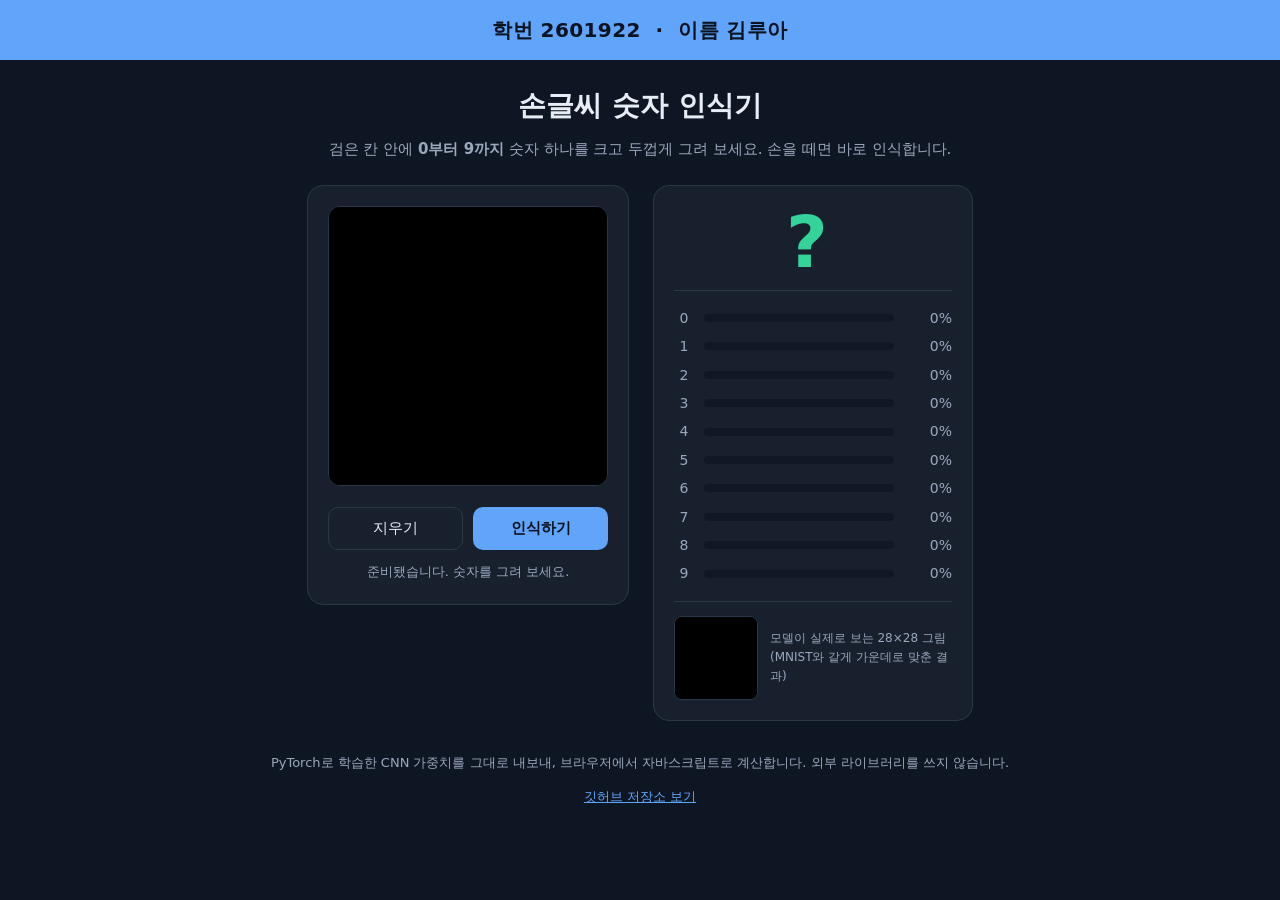
<file: index.html>
<!DOCTYPE html>
<html lang="ko">
<head>
  <meta charset="UTF-8">
  <meta name="viewport" content="width=device-width, initial-scale=1.0">
  <title>손글씨 숫자 인식기</title>
  <link rel="icon" href="web_version/favicon.ico">
  <!-- 실제 앱은 web_version 폴더에 있다. 저장소 첫 주소로 들어와도 바로 앱이 열리게 보낸다. -->
  <meta http-equiv="refresh" content="0; url=web_version/">
  <script>location.replace("web_version/");</script>
  <style>
    body {
      margin: 0;
      min-height: 100vh;
      display: flex;
      flex-direction: column;
      align-items: center;
      justify-content: center;
      gap: 12px;
      background: #0f1623;
      color: #e8edf5;
      font-family: "맑은 고딕", "Malgun Gothic", system-ui, sans-serif;
      text-align: center;
    }
    .학생정보 { font-size: 20px; font-weight: 700; color: #60a5fa; }
    a { color: #60a5fa; }
  </style>
</head>
<body>
  <!-- 자동 이동이 막힌 경우에도 학번·이름과 링크가 보이도록 한다 -->
  <p class="학생정보">학번 2601922 · 이름 김루아</p>
  <p>손글씨 숫자 인식기로 이동 중입니다…</p>
  <p><a href="web_version/">열리지 않으면 여기를 누르세요</a></p>
</body>
</html>
</file>
<file: web_version/style.css>
/* 손글씨 숫자 인식기 화면 꾸미기
   아이콘과 같은 어두운 남색 계열로 맞추고, 휴대폰 화면에서도 보이도록 한다. */

:root {
  --바탕색: #0f1623;
  --칸색: #18202e;
  --테두리색: #2b3648;
  --글자색: #e8edf5;
  --흐린글자: #9aa8bd;
  --강조색: #60a5fa;
  --성공색: #34d399;
}

* { box-sizing: border-box; }

body {
  margin: 0;
  padding: 0 16px 40px;
  background: var(--바탕색);
  color: var(--글자색);
  font-family: "맑은 고딕", "Malgun Gothic", system-ui, sans-serif;
  line-height: 1.6;
}

/* 학번·이름 — 화면 맨 위에 항상 잘 보이게 */
.학생정보 {
  margin: 0 -16px 24px;
  padding: 14px 16px;
  background: var(--강조색);
  color: #0b1220;
  font-size: 20px;
  font-weight: 700;
  text-align: center;
  letter-spacing: 0.02em;
}

.머리말 {
  max-width: 860px;
  margin: 0 auto 24px;
  text-align: center;
}

.머리말 h1 {
  margin: 0 0 8px;
  font-size: 28px;
}

.설명 {
  margin: 0;
  color: var(--흐린글자);
  font-size: 15px;
}

.본문 {
  max-width: 860px;
  margin: 0 auto;
  display: flex;
  flex-wrap: wrap;
  gap: 24px;
  justify-content: center;
  align-items: flex-start;
}

.그림판칸, .결과칸 {
  background: var(--칸색);
  border: 1px solid var(--테두리색);
  border-radius: 16px;
  padding: 20px;
}

.그림판칸 { text-align: center; }

#그림판 {
  width: 280px;
  height: 280px;
  max-width: 100%;
  background: #000;
  border-radius: 12px;
  border: 1px solid var(--테두리색);
  cursor: crosshair;
  touch-action: none;        /* 손가락으로 그릴 때 화면이 따라 스크롤되지 않게 */
}

.버튼줄 {
  display: flex;
  gap: 10px;
  margin-top: 14px;
}

.단추 {
  flex: 1;
  padding: 11px 16px;
  border-radius: 10px;
  border: 1px solid var(--테두리색);
  font-size: 15px;
  font-family: inherit;
  cursor: pointer;
  transition: filter 0.15s;
}

.단추:hover { filter: brightness(1.15); }
.단추:disabled { opacity: 0.5; cursor: not-allowed; }

.주요 { background: var(--강조색); color: #0b1220; font-weight: 700; border-color: transparent; }
.보조 { background: transparent; color: var(--글자색); }

.안내문 {
  margin: 12px 0 0;
  min-height: 22px;
  font-size: 13px;
  color: var(--흐린글자);
}

.결과칸 { min-width: 260px; flex: 1; max-width: 320px; }

.큰결과 {
  display: flex;
  align-items: baseline;
  justify-content: center;
  gap: 12px;
  padding-bottom: 12px;
  border-bottom: 1px solid var(--테두리색);
}

#예측숫자 {
  font-size: 72px;
  font-weight: 700;
  line-height: 1;
  color: var(--성공색);
}

.확신도 { font-size: 16px; color: var(--흐린글자); }

.확률목록 {
  list-style: none;
  margin: 16px 0;
  padding: 0;
}

.확률줄 {
  display: grid;
  grid-template-columns: 20px 1fr 48px;
  align-items: center;
  gap: 10px;
  margin-bottom: 6px;
  font-variant-numeric: tabular-nums;
  font-size: 14px;
}

.확률줄 .숫자 { color: var(--흐린글자); text-align: center; }
.확률줄.으뜸 .숫자 { color: var(--성공색); font-weight: 700; }

.막대바탕 {
  height: 8px;
  background: #101826;
  border-radius: 999px;
  overflow: hidden;
}

.막대 {
  display: block;        /* span은 기본이 inline이라 너비 지정이 먹지 않는다 */
  height: 100%;
  width: 0;
  background: var(--테두리색);
  border-radius: 999px;
  transition: width 0.18s ease-out;
}

.확률줄.으뜸 .막대 { background: var(--성공색); }
.확률줄 .값 { color: var(--흐린글자); text-align: right; }

.미리보기칸 {
  display: flex;
  align-items: center;
  gap: 12px;
  padding-top: 14px;
  border-top: 1px solid var(--테두리색);
  font-size: 12px;
  color: var(--흐린글자);
}

#전처리미리보기 {
  width: 84px;
  height: 84px;
  flex-shrink: 0;
  background: #000;
  border-radius: 8px;
  border: 1px solid var(--테두리색);
  image-rendering: pixelated;   /* 28x28을 확대해도 또렷한 네모로 보이게 */
}

.미리보기칸 p { margin: 0; }

.꼬리말 {
  max-width: 860px;
  margin: 32px auto 0;
  text-align: center;
  font-size: 13px;
  color: var(--흐린글자);
}

.꼬리말 a { color: var(--강조색); }

/* 화면이 좁으면 위아래로 쌓는다 */
@media (max-width: 720px) {
  .본문 { flex-direction: column; align-items: stretch; }
  .결과칸 { max-width: none; }
  .학생정보 { font-size: 17px; }
  .머리말 h1 { font-size: 23px; }
}
</file>
